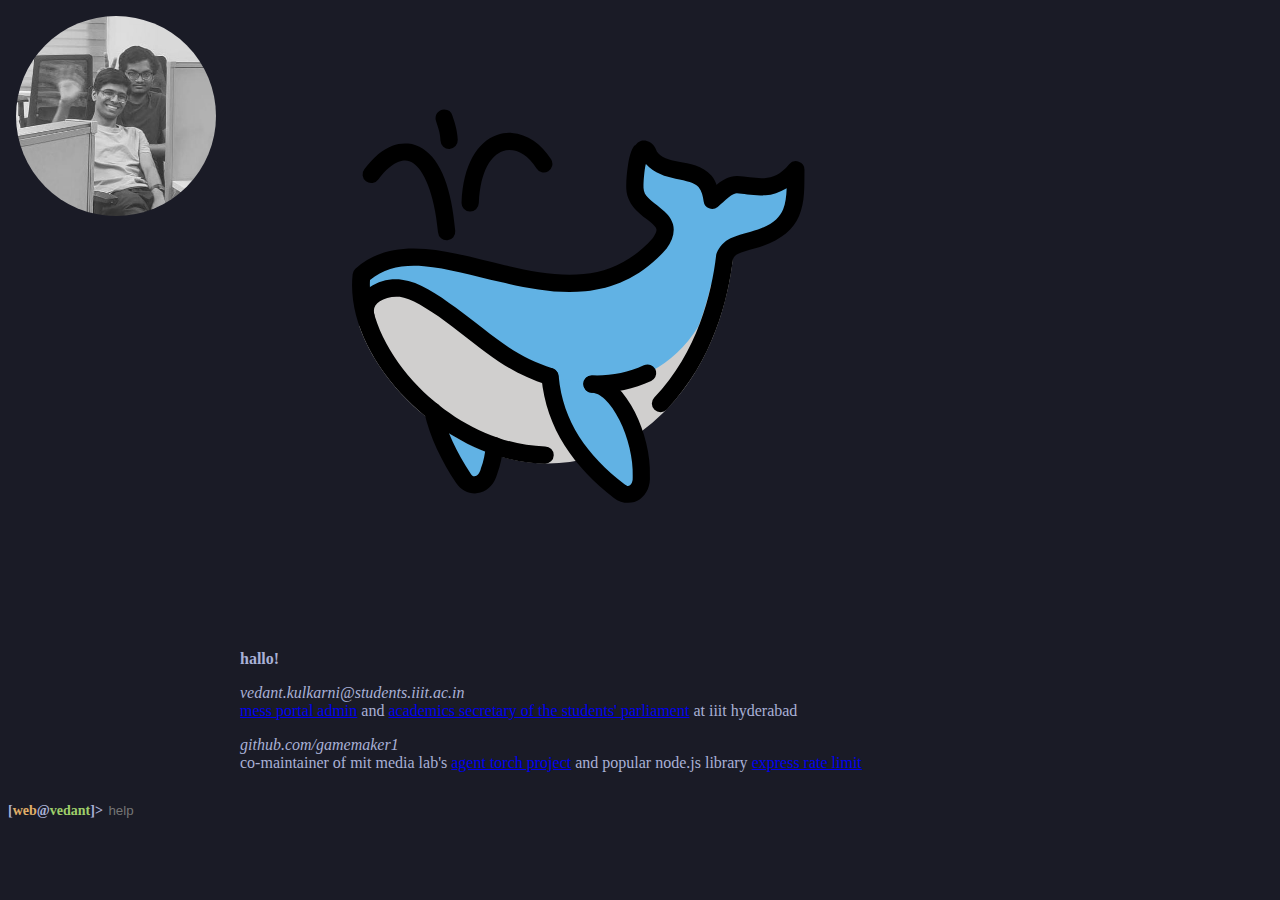
<file: index.html>
<!doctype html>
<html lang="en">
<head>
  <meta charset="UTF-8" />
  <meta name="viewport" content="width=device-width, initial-scale=1" />
  <title>web@vedant</title>
  <link rel="stylesheet" href="styles.css" />
  <script src="terminal.js" type="module"></script>
</head>
<body>
  <div class="container">
    <div class="welcome">
      <p class="picture">
        <img src="picture.jpg" alt="vedant" />
      </p>
      <div class="about">
        <p><img src="whale.svg" class="whale"><strong> hallo!</strong></p>
        <p>
          <em>vedant.kulkarni@students.iiit.ac.in</em><br />
          <a href="https://mess.iiit.ac.in">mess portal admin</a> and <a href="https://parliament.iiit.ac.in/members">academics secretary of the students' parliament</a> at iiit hyderabad<br />
        </p>
        <p>
          <em>github.com/gamemaker1</em><br />
          co-maintainer of mit media lab's <a href="https://github.com/AgentTorch">agent torch project</a> and popular node.js library <a href="https://github.com/express-rate-limit">express rate limit</a><br />
        </p>
      </div>
    </div>
    <p class="command latest">
      <span class="ps active">
        [<span class="user">web</span>@<span class="system">vedant</span>]>
      </span>
      <input class="prompt" autofocus type="text" placeholder="help" />
    </p>
  </div>
</body>
</html>
</file>
<file: styles.css>
:root {
  --background: #1a1b26;
  --foreground: #a9b1d6;

  --black: #32344a;
  --red: #f7768e;
  --green: #9ece6a;
  --yellow: #e0af68;
  --blue: #7aa2f7;
  --magenta: #ad8ee6;
  --cyan: #449dab;
  --white: #787c99;

  --bold-black: #444b6a;
  --bold-red: #ff7a93;
  --bold-green: #b9f27c;
  --bold-yellow: #ff9e64;
  --bold-blue: #7da6ff;
  --bold-magenta: #bb9af7;
  --bold-cyan: #0db9d7;
  --bold-white: #acb0d0;
}

body {
  background: var(--background);
  color: var(--foreground);
  font-size: 14px;
}

.welcome {
  display: flex;
  gap: 16px;
  font-size: 16px;
}

.picture {
  width: 200px; height: 200px;
  min-width: 200px;
  border-radius: 50%;
  overflow: hidden;
  margin: 8px;
}

.picture > img {
  width: 100%; height: 100%;
  object-fit: cover;
  filter: grayscale(100%);
  transition: filter 0.25s ease;
}

.picture:hover img {
  filter: grayscale(0%);
}

.active {
  font-weight: 600;
}

.user {
  color: var(--yellow);
}

.system {
  color: var(--green);
}

.prompt {
  background: var(--background);
  color: var(--foreground);
  outline: none;
  border: 0;
}
</file>
